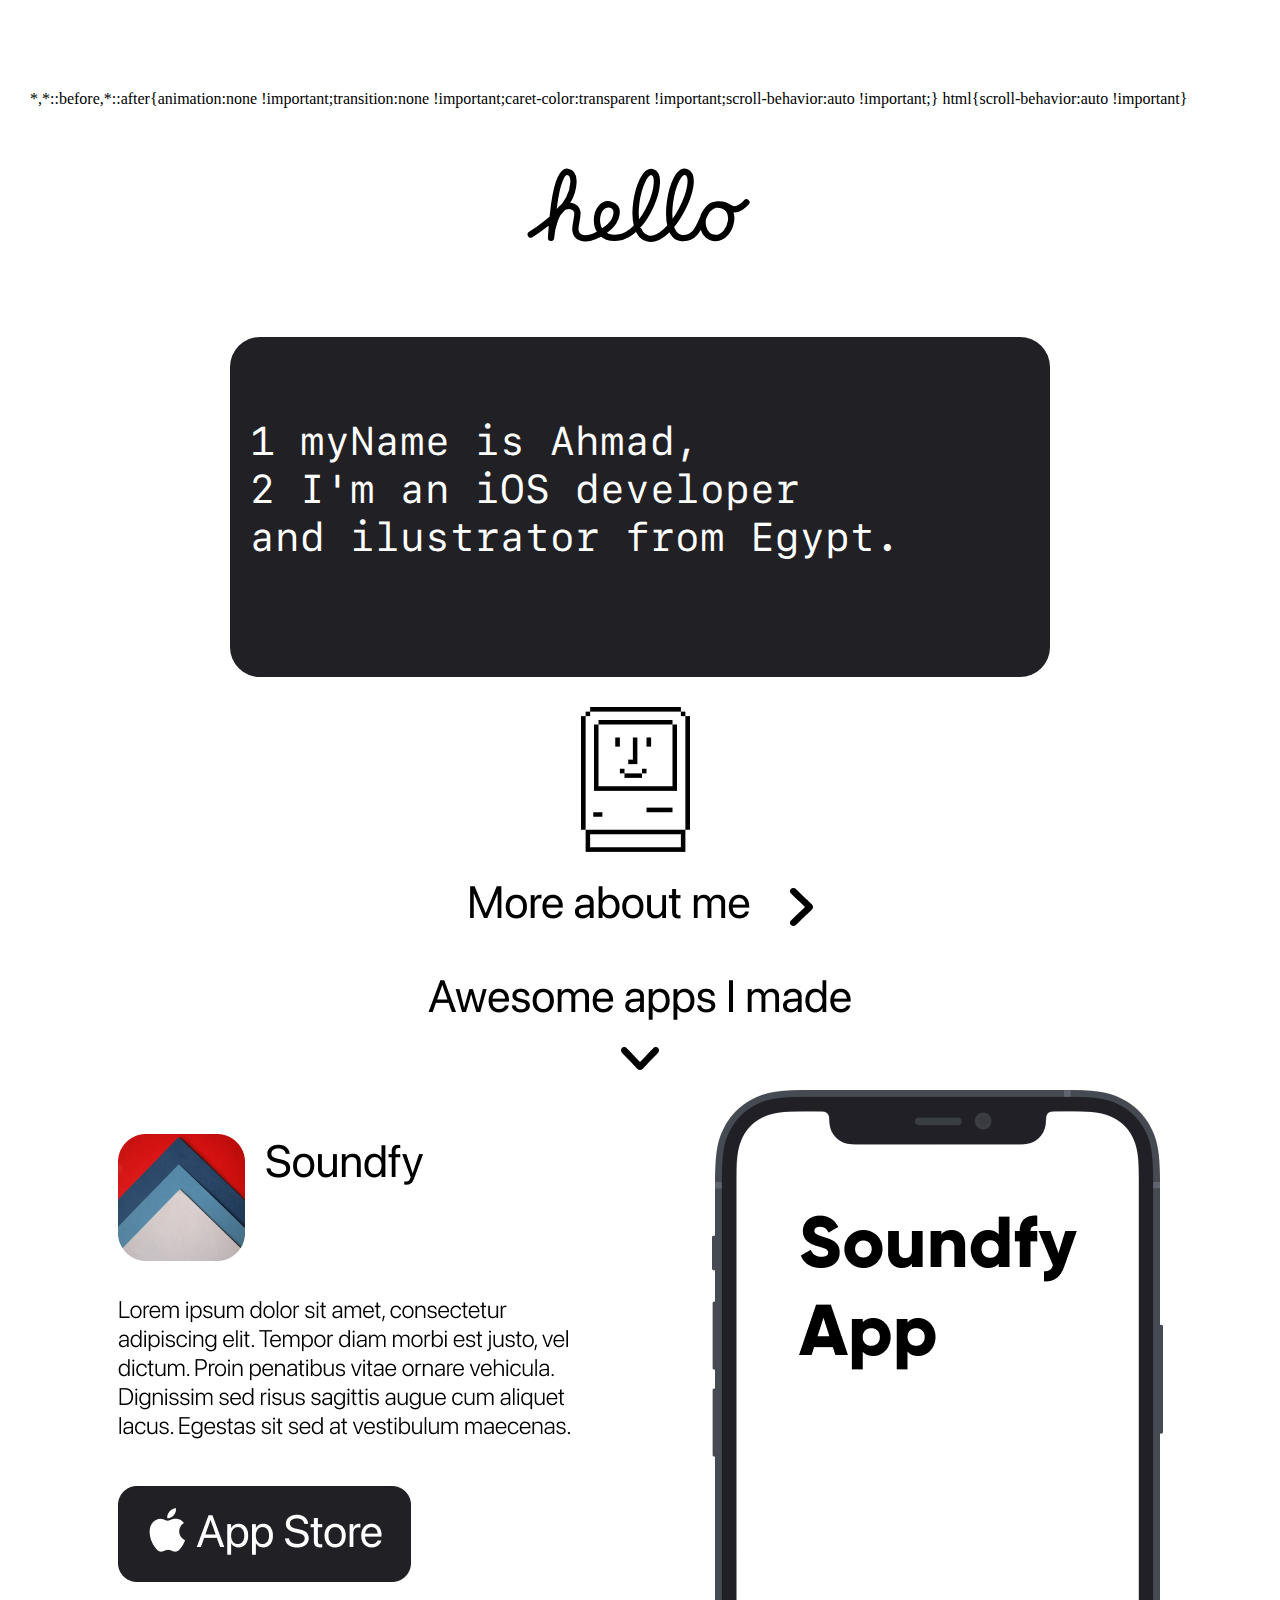
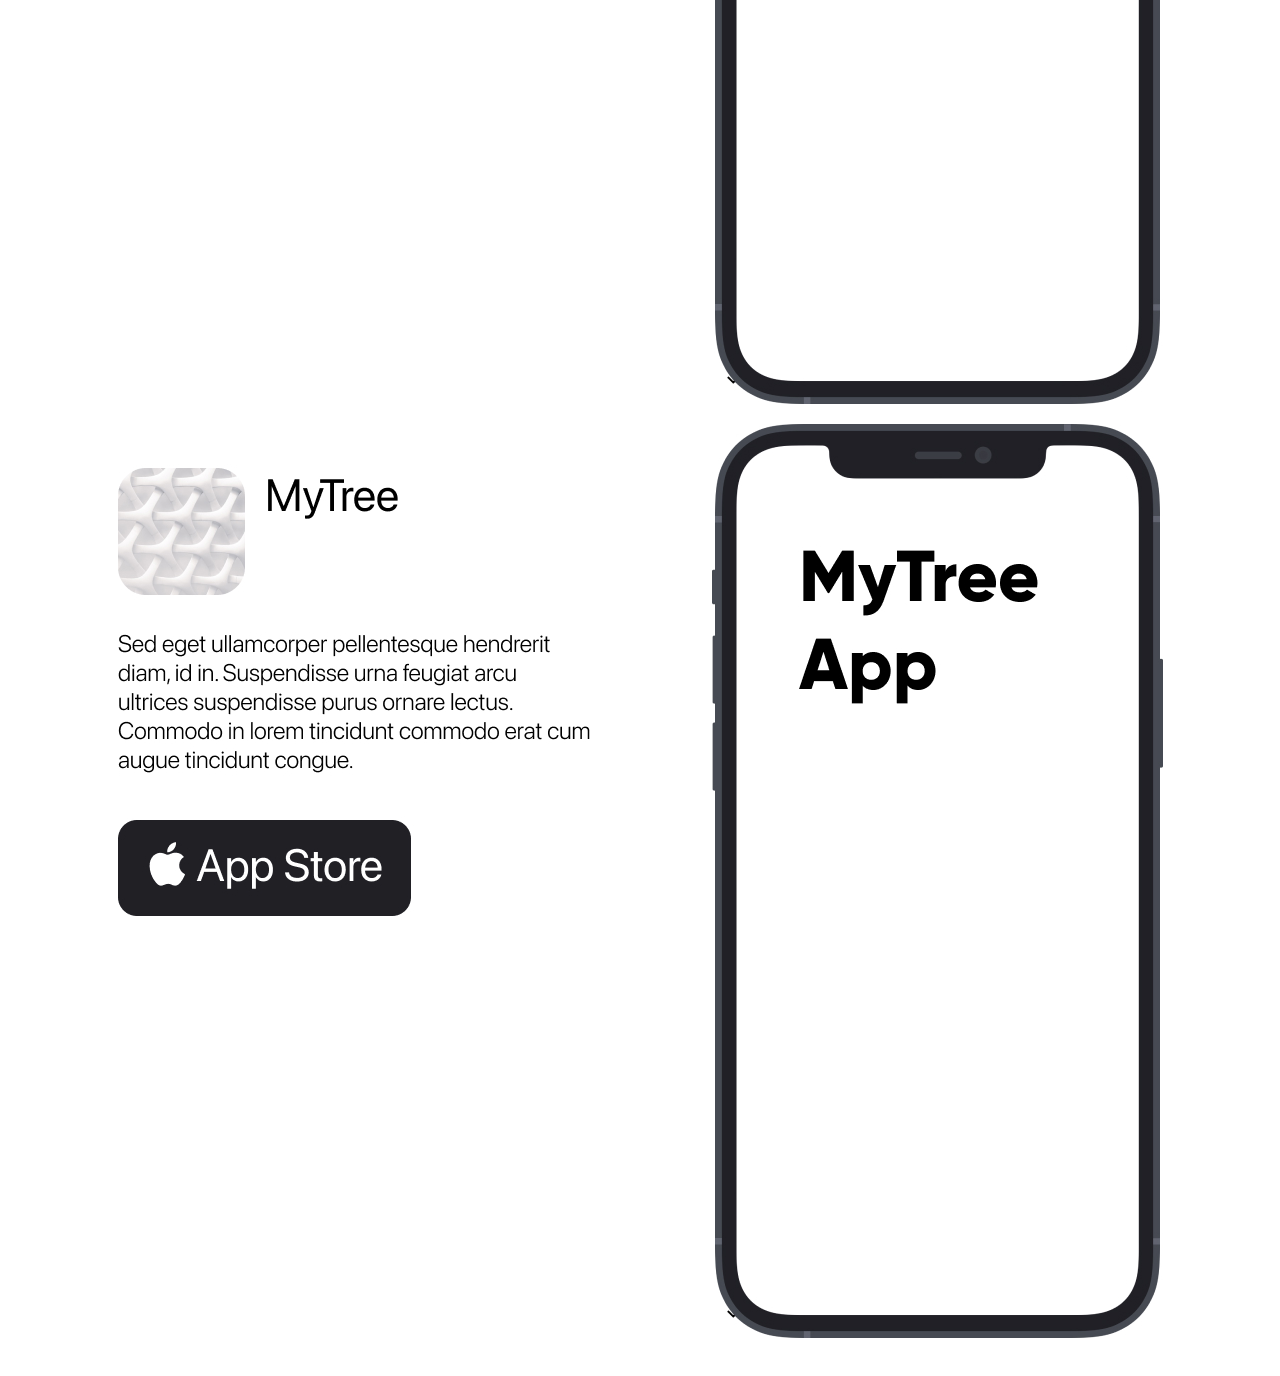
<file: index.html>
<!DOCTYPE html>
<html lang="en">
<head>
    <link rel="stylesheet" href="style.css">
    <meta charset="UTF-8">

    <title></title>
</head>
<body>
    <div class="hello">
        <svg width="100%" height="100%" viewBox="0 0 40 14" version="1.1" xmlns="http://www.w3.org/2000/svg" xmlns:xlink="http://www.w3.org/1999/xlink">
            <title>Path</title>
            <g id="Page-1" stroke="none" stroke-width="1" fill="none" fill-rule="evenodd" stroke-linecap="round" stroke-linejoin="round">
                <g id="Desktop-HD" transform="translate(-638.000000, -2440.000000)" stroke="#000000" stroke-width="1.09064584">
                    <g id="helloStroke" transform="translate(639.000000, 2441.000000)">
                        <path class="squiggle svg-elem-1" d="M-9.23705556e-14,10.914121 C-9.23705556e-14,10.914121 4.97957141,7.90058897 6.66357378,4.64303586 C7.40848027,3.20254084 8.0429351,0.231134567 6.40311338,0.00663516482 C4.02660484,-0.319582502 3.53137046,11.4915519 3.53137046,11.4915519 C3.53137046,11.4915519 4.0635933,5.19940394 7.07301549,5.97410668 C9.70998444,6.65274218 6.25567327,10.3284704 8.66660163,11.411924 C9.9750684,12.0001433 12.0916303,10.9978588 13.7021695,9.53681459 C14.787678,8.55199684 15.6820795,6.32241468 14.0006458,5.76039558 C11.0215336,4.76530327 9.96941738,11.9554489 15.1015662,11.4715165 C19.968631,11.0127569 23.6469279,0.722772846 21.1183557,0.0646864976 C18.7880827,-0.540999532 16.360715,10.7235277 20.3868061,11.6184429 C24.3656342,12.5035973 29.7947181,1.32383532 27.0760663,0.0821532703 C24.5998944,-1.04907713 22.2012956,11.2285229 26.2535868,11.5269992 C30.2098108,11.8177696 29.3734607,5.74498373 32.295549,5.70645408 C36.4603468,5.65148512 34.9278944,11.5223757 32.1722541,11.5213482 C29.868695,11.5208345 29.2666051,8.44360011 30.6084642,6.75959773 C31.9333703,5.09665822 33.8131033,5.68128138 34.5117742,6.22788862 C35.8608255,7.28462837 37.5155454,5.32115762 37.5155454,5.32115762" id="Path"></path>
                    </g>
                </g>
            </g>
        </svg>
    </div>


    <div class="myName">
<p>1 myName is Ahmad,<br>2 I'm an iOS developer<br>  and ilustrator from Egypt.</p>
            
       
    </div>
    <div class="moreAboutMe">
        <a href="about.html">
            <img src="assets/about me.jpg">
        </a>
    </div>
    <img src="assets/awesome.jpg">
    <img src="assets/iphone1.jpg">
    <img src="assets/iphone2.jpg">
    
</body>
</html>
</file>
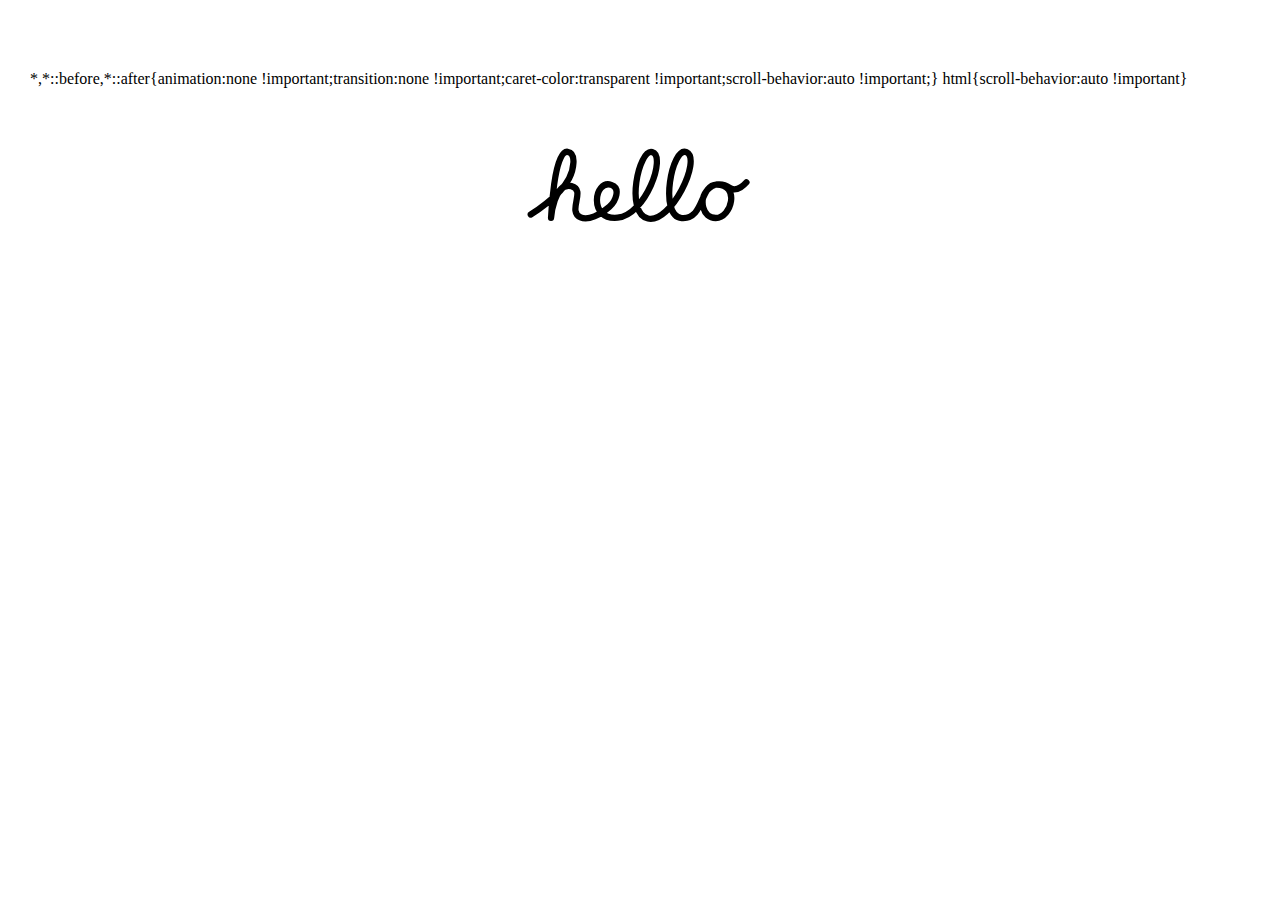
<file: about.html>
<!DOCTYPE html>
<html lang="en">
    <link rel="stylesheet" href="style.css">
<head>
    <meta charset="UTF-8">

    
</head>
<body>

<!--?xml version="1.0" encoding="UTF-8"?-->

<div class="hello">
    <svg width="100%" height="100%" viewBox="0 0 40 14" version="1.1" xmlns="http://www.w3.org/2000/svg" xmlns:xlink="http://www.w3.org/1999/xlink">
        <title>Path</title>
        <g id="Page-1" stroke="none" stroke-width="1" fill="none" fill-rule="evenodd" stroke-linecap="round" stroke-linejoin="round">
            <g id="Desktop-HD" transform="translate(-638.000000, -2440.000000)" stroke="#000000" stroke-width="1.09064584">
                <g id="helloStroke" transform="translate(639.000000, 2441.000000)">
                    <path class="squiggle svg-elem-1" d="M-9.23705556e-14,10.914121 C-9.23705556e-14,10.914121 4.97957141,7.90058897 6.66357378,4.64303586 C7.40848027,3.20254084 8.0429351,0.231134567 6.40311338,0.00663516482 C4.02660484,-0.319582502 3.53137046,11.4915519 3.53137046,11.4915519 C3.53137046,11.4915519 4.0635933,5.19940394 7.07301549,5.97410668 C9.70998444,6.65274218 6.25567327,10.3284704 8.66660163,11.411924 C9.9750684,12.0001433 12.0916303,10.9978588 13.7021695,9.53681459 C14.787678,8.55199684 15.6820795,6.32241468 14.0006458,5.76039558 C11.0215336,4.76530327 9.96941738,11.9554489 15.1015662,11.4715165 C19.968631,11.0127569 23.6469279,0.722772846 21.1183557,0.0646864976 C18.7880827,-0.540999532 16.360715,10.7235277 20.3868061,11.6184429 C24.3656342,12.5035973 29.7947181,1.32383532 27.0760663,0.0821532703 C24.5998944,-1.04907713 22.2012956,11.2285229 26.2535868,11.5269992 C30.2098108,11.8177696 29.3734607,5.74498373 32.295549,5.70645408 C36.4603468,5.65148512 34.9278944,11.5223757 32.1722541,11.5213482 C29.868695,11.5208345 29.2666051,8.44360011 30.6084642,6.75959773 C31.9333703,5.09665822 33.8131033,5.68128138 34.5117742,6.22788862 C35.8608255,7.28462837 37.5155454,5.32115762 37.5155454,5.32115762" id="Path"></path>
                </g>
            </g>
        </g>
    </svg>
</div>
</body>
</html>
</file>
<file: style.css>
@font-face {
     font-family: SF Mono;
     src: url(assets/SF-Mono-Regular.otf);
 }
/***************************************************
 * Generated by SVG Artista on 6/17/2021, 1:13:07 PM
 * MIT license (https://opensource.org/licenses/MIT)
 * W. https://svgartista.net
 **************************************************/

 @-webkit-keyframes animate-svg-stroke-1 {
    0% {
      stroke-dashoffset: 151.44618225097656px;
      stroke-dasharray: 151.44618225097656px;
    }
  
    100% {
      stroke-dashoffset: 0;
      stroke-dasharray: 151.44618225097656px;
    }
  }
  
  @keyframes animate-svg-stroke-1 {
    0% {
      stroke-dashoffset: 151.44618225097656px;
      stroke-dasharray: 151.44618225097656px;
    }
  
    100% {
      stroke-dashoffset: 0;
      stroke-dasharray: 151.44618225097656px;
    }
  }
  
  .svg-elem-1 {
    -webkit-animation: animate-svg-stroke-1 2s linear 0s both;
            animation: animate-svg-stroke-1 2s linear 0s both;
  }
  
  
  
* {
       white-space: nowrap;
    padding: 10px;
    display: block;
    margin-left: auto;
    margin-right: auto;
    
    width: auto;
}
.hello {
    width: 250px;
    padding-bottom: 80px;
  
}
.myName { 
 
    width: 800px;
    height: 300px;
    background: #212025;
    border-radius: 30px;
    font-family: SF Mono;
    font-size: 40px;
    color: white;
    padding-top: 30px;
  
}
</file>
